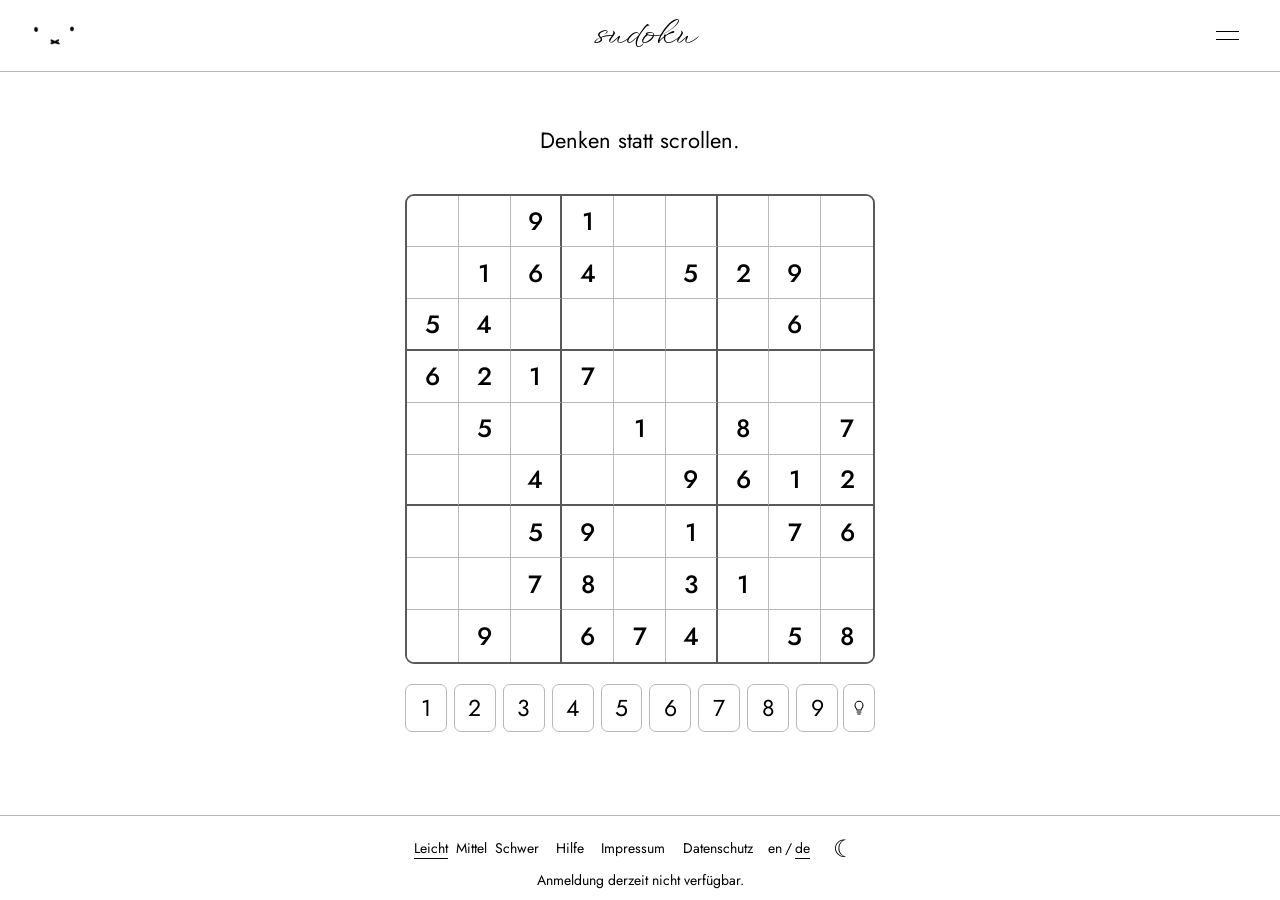
<file: index.html>
<!doctype html>
<html lang="de">
<head>
  <meta charset="UTF-8">
  <meta name="viewport" content="width=device-width, initial-scale=1">
  <meta name="theme-color" content="#fff">
  <meta name="description" content="Denken statt scrollen. Sudoku mit drei Schwierigkeitsstufen und automatischem Spielstand.">
  <link rel="icon" type="image/png" sizes="32x32" href="assets/miffy-32.png">
  <title>Sudoku · Denken statt scrollen</title>

  <!-- Gespeicherte Farben vor dem Laden anzeigen: verhindert ein kurzes Aufblitzen. -->
  <script>
    try {
      document.documentElement.lang = localStorage.getItem('sudoku-language') === 'en' ? 'en' : 'de';
      document.documentElement.dataset.palette = localStorage.getItem('sudoku-palette') || 'mono';
      document.documentElement.dataset.theme = localStorage.getItem('sudoku-theme') ||
        (matchMedia('(prefers-color-scheme: dark)').matches ? 'dark' : 'light');
    } catch {
      // Die Seite funktioniert auch, wenn der Browser das Speichern blockiert.
    }
  </script>
  <link rel="stylesheet" href="style.css?v=0.3">
  <script src="app.js?v=0.5" defer></script>
  <script src="account.js?v=0.5" data-publishable-key="pk_test_d2FybS1wYW5kYS00MjY1LmNsZXJrLmFjY291bnRzLmRldiQ" defer></script>
</head>
<body>
  <!-- Kopfzeile: Logo links, Schriftzug mittig, Einstellungen rechts. -->
  <header>
    <a class="brand" href="./" data-label="home" aria-label="Sudoku Startseite">
      <span class="brand-icon">
        <img class="logo-light" src="assets/logo-light.png" alt="Hannah">
        <img class="logo-dark" src="assets/logo-dark.png" alt="Hannah">
      </span>
      <span class="brand-wordmark">sudoku</span>
    </a>

    <div class="header-actions">
      <button id="menu-toggle" class="menu-toggle" aria-label="Menü öffnen"
        aria-expanded="false" aria-controls="navigation">
        <span></span>
        <span></span>
      </button>

      <nav id="navigation" class="navigation" data-label="settings" aria-label="Spieleinstellungen" hidden>
        <div class="nav-group">
          <span class="nav-label" data-text="language">Sprache</span>
          <div class="languages" role="group" data-label="language" aria-label="Sprache">
            <button data-language="de" lang="de">Deutsch</button>
            <button data-language="en" lang="en">English</button>
          </div>
        </div>
        <div class="nav-group">
          <span class="nav-label" data-text="colors">Farbtheme</span>
          <!-- Die Farbpunkte werden aus der Liste in app.js erstellt. -->
          <div id="palettes" class="palettes" data-label="colors" aria-label="Farbtheme">
            <button type="button" class="theme-toggle" aria-label="Dunkelmodus einschalten" aria-pressed="false">
              <span aria-hidden="true">☾</span>
            </button>
          </div>
        </div>

        <div class="nav-group">
          <span class="nav-label" data-text="difficulty">Schwierigkeit</span>
          <div class="levels" data-label="difficulty" aria-label="Schwierigkeitsgrad">
            <button data-text="easy" data-level="easy">Leicht</button>
            <button data-text="medium" data-level="medium">Mittel</button>
            <button data-text="hard" data-level="hard">Schwer</button>
          </div>
        </div>
        <div class="nav-group" id="account" hidden>
          <span class="nav-label" data-text="account">Konto</span>
          <button id="account-sign-in" data-text="accountSignIn" type="button">Anmelden</button>
          <button id="account-sign-up" data-text="accountSignUp" type="button">Konto erstellen</button>
          <div class="languages">
            <button id="account-save" data-text="accountSave" type="button">Speichern</button>
            <button id="account-load" data-text="accountLoad" type="button">Laden</button>
            <button id="account-sign-out" data-text="accountSignOut" type="button" hidden>Abmelden</button>
          </div>
          <button id="account-profile" type="button" data-text="accountManage" hidden>Konto verwalten</button>
          <p id="account-status" role="status"></p>
        </div>
        <div class="nav-group">
          <span class="nav-label" data-text="moreFromAshwite">Mehr von ashwite</span>
          <div class="languages creator-links">
            <a href="https://gitlab.com/ashwite">GitLab</a>
            <a href="https://github.com/ashwite">GitHub</a>
            <button type="button" disabled>Portfolio</button>
          </div>
        </div>
      </nav>
    </div>
  </header>

  <main>
    <section class="intro">
      <h1 data-text="headline">Denken statt scrollen.</h1>
    </section>
    <section class="game" data-label="game" aria-label="Sudoku-Spiel">
      <!-- JavaScript ergänzt hier die 81 Felder und die neun Zahlentasten. -->
      <div class="board-wrap">
        <div id="board" role="group" data-label="board" aria-label="Sudoku-Raster"></div>
      </div>
      <div class="number-row">
        <div id="numbers" data-label="numbers" aria-label="Zahlen eingeben"></div>
        <button id="hint-button" type="button" data-label="hint" aria-label="Hinweis">
          <svg viewBox="0 0 24 24" width="16" height="16" fill="none" stroke="currentColor" stroke-width="1.6" stroke-linecap="round" aria-hidden="true">
            <path d="M9 18h6m-5 3h4m-5-6c0-2-3-3-3-7a6 6 0 0 1 12 0c0 4-3 5-3 7z"/>
          </svg>
        </button>
      </div>
      <p id="hint-message" role="status"></p>
      <!-- Meldungen sind hörbar für Screenreader, aber nicht sichtbar. -->
      <p id="message" class="sr-only" role="status" aria-live="polite"></p>
    </section>
  </main>
  <footer class="site-footer">
    <div class="footer-links">
      <button id="footer-sign-in" type="button" data-text="accountSignIn" hidden>Anmelden</button>
      <button id="footer-profile" type="button" data-text="accountManage" hidden>Konto verwalten</button>
      <button id="footer-save" type="button" data-text="accountSave" hidden>Speichern</button>
      <button id="footer-load" type="button" data-text="accountLoad" hidden>Laden</button>
      <div class="levels footer-levels" role="group" data-label="difficulty" aria-label="Schwierigkeitsgrad">
        <button type="button" data-text="easy" data-level="easy">Leicht</button>
        <button type="button" data-text="medium" data-level="medium">Mittel</button>
        <button type="button" data-text="hard" data-level="hard">Schwer</button>
      </div>
      <nav aria-label="Hilfe und rechtliche Informationen" data-label="legalNav">
        <a href="hilfe.html" data-text="help">Hilfe</a>
        <a href="impressum.html" data-text="imprint">Impressum</a>
        <a href="datenschutz.html" data-text="privacy">Datenschutz</a>
      </nav>
    </div>
    <span id="footer-account-status" role="status"></span>
    <div class="footer-controls">
      <div class="languages footer-languages" role="group" data-label="language" aria-label="Sprache">
        <button type="button" data-language="en" lang="en" aria-label="English">en</button>
        <span aria-hidden="true">/</span>
        <button type="button" data-language="de" lang="de" aria-label="Deutsch">de</button>
      </div>
      <button id="theme" class="theme-toggle" aria-label="Dunkelmodus einschalten" aria-pressed="false">
        <span aria-hidden="true">☾</span>
      </button>
    </div>
  </footer>
</body>
</html>
</file>
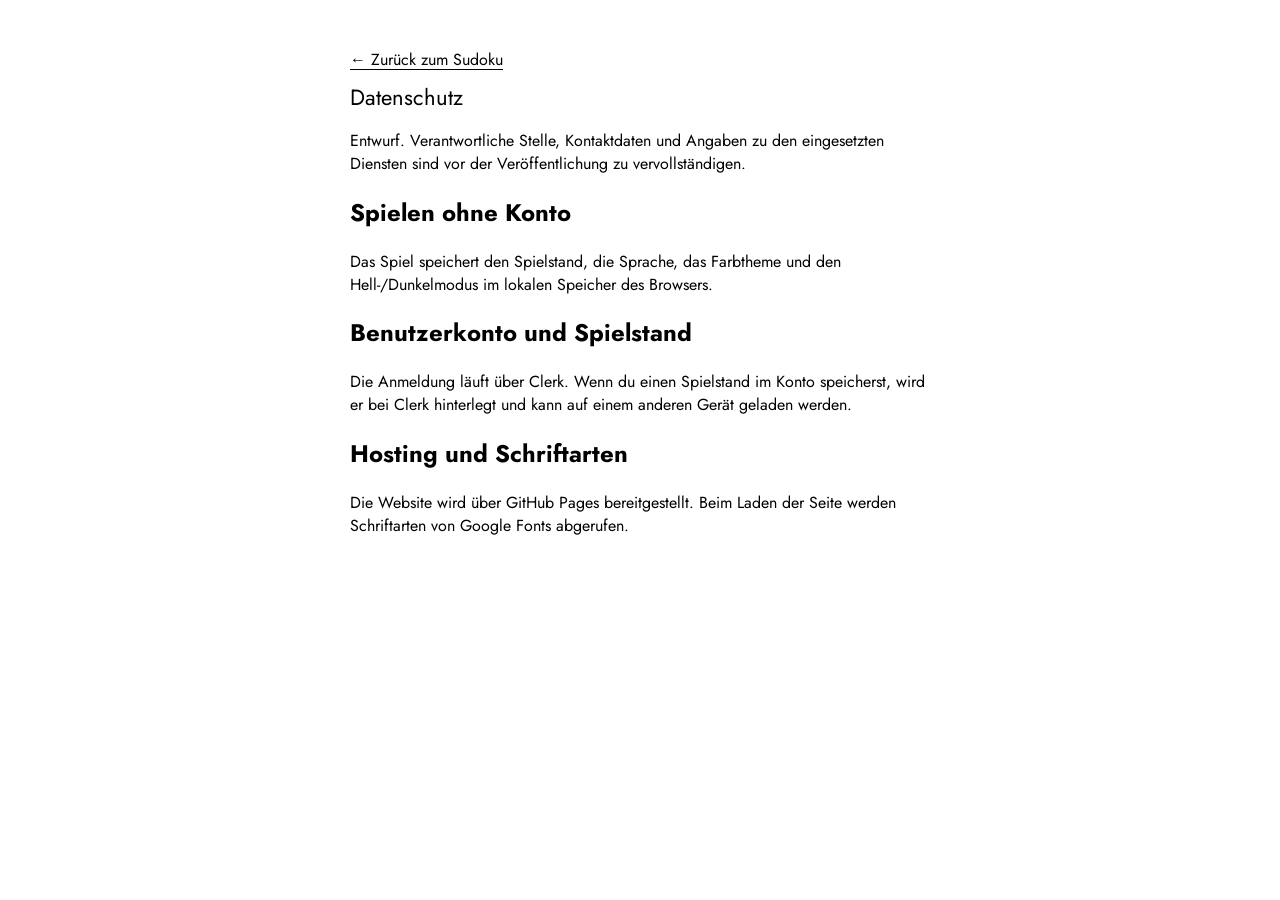
<file: datenschutz.html>
<!doctype html>
<html lang="de">
<head>
  <meta charset="UTF-8">
  <meta name="viewport" content="width=device-width, initial-scale=1">
  <link rel="icon" type="image/png" sizes="32x32" href="assets/miffy-32.png">
  <title>Datenschutz · Sudoku</title>
  <!-- Gespeicherte Farben vor dem Laden anzeigen: verhindert ein kurzes Aufblitzen. -->
  <script>
    try {
      document.documentElement.dataset.palette = localStorage.getItem('sudoku-palette') || 'mono';
      document.documentElement.dataset.theme = localStorage.getItem('sudoku-theme') ||
        (matchMedia('(prefers-color-scheme: dark)').matches ? 'dark' : 'light');
    } catch {
      // Die Seite funktioniert auch, wenn der Browser das Speichern blockiert.
    }
  </script>
  <link rel="stylesheet" href="style.css?v=0.3">
</head>
<body>
  <main class="legal-page">
    <a href="./">← Zurück zum Sudoku</a>
    <h1>Datenschutz</h1>
    <p>Entwurf. Verantwortliche Stelle, Kontaktdaten und Angaben zu den eingesetzten Diensten sind vor der Veröffentlichung zu vervollständigen.</p>
    <h2>Spielen ohne Konto</h2>
    <p>Das Spiel speichert den Spielstand, die Sprache, das Farbtheme und den Hell-/Dunkelmodus im lokalen Speicher des Browsers.</p>
    <h2>Benutzerkonto und Spielstand</h2>
    <p>Die Anmeldung läuft über Clerk. Wenn du einen Spielstand im Konto speicherst, wird er bei Clerk hinterlegt und kann auf einem anderen Gerät geladen werden.</p>
    <h2>Hosting und Schriftarten</h2>
    <p>Die Website wird über GitHub Pages bereitgestellt. Beim Laden der Seite werden Schriftarten von Google Fonts abgerufen.</p>
  </main>
</body>
</html>
</file>
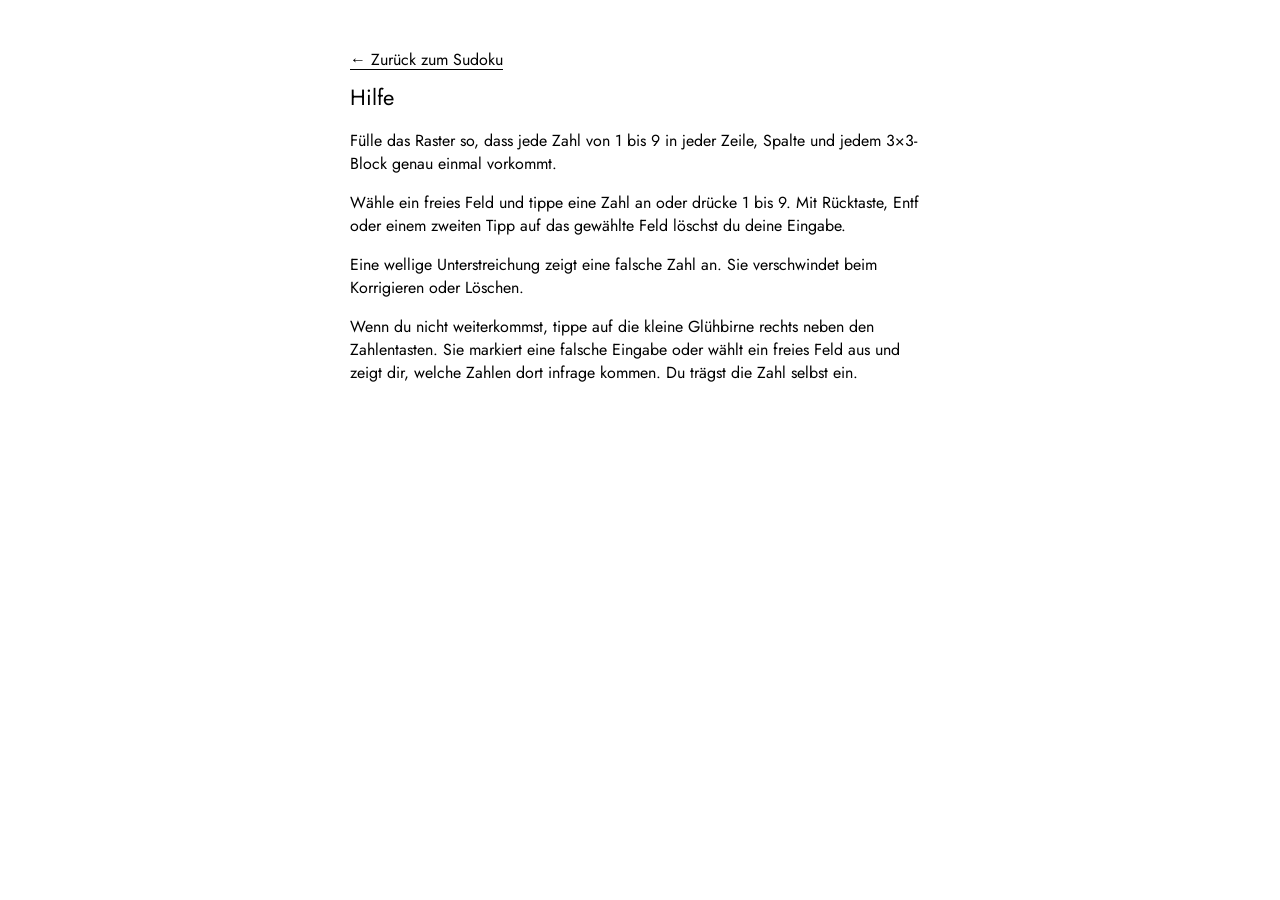
<file: hilfe.html>
<!doctype html>
<html lang="de">
<head>
  <meta charset="UTF-8">
  <meta name="viewport" content="width=device-width, initial-scale=1">
  <link rel="icon" type="image/png" sizes="32x32" href="assets/miffy-32.png">
  <title>Hilfe · Sudoku</title>
  <!-- Gespeicherte Farben vor dem Laden anzeigen: verhindert ein kurzes Aufblitzen. -->
  <script>
    try {
      document.documentElement.lang = localStorage.getItem('sudoku-language') === 'en' ? 'en' : 'de';
      if (document.documentElement.lang === 'en') document.title = 'Help · Sudoku';
      document.documentElement.dataset.palette = localStorage.getItem('sudoku-palette') || 'mono';
      document.documentElement.dataset.theme = localStorage.getItem('sudoku-theme') ||
        (matchMedia('(prefers-color-scheme: dark)').matches ? 'dark' : 'light');
    } catch {
      // Die Seite funktioniert auch, wenn der Browser das Speichern blockiert.
    }
  </script>
  <link rel="stylesheet" href="style.css?v=0.3">
</head>
<body>
  <main class="legal-page">
    <section class="help-de" lang="de">
      <a href="./">← Zurück zum Sudoku</a>
      <h1>Hilfe</h1>
      <p>Fülle das Raster so, dass jede Zahl von 1 bis 9 in jeder Zeile, Spalte und jedem 3×3-Block genau einmal vorkommt.</p>
      <p>Wähle ein freies Feld und tippe eine Zahl an oder drücke 1 bis 9. Mit Rücktaste, Entf oder einem zweiten Tipp auf das gewählte Feld löschst du deine Eingabe.</p>
      <p>Eine wellige Unterstreichung zeigt eine falsche Zahl an. Sie verschwindet beim Korrigieren oder Löschen.</p>
      <p>Wenn du nicht weiterkommst, tippe auf die kleine Glühbirne rechts neben den Zahlentasten. Sie markiert eine falsche Eingabe oder wählt ein freies Feld aus und zeigt dir, welche Zahlen dort infrage kommen. Du trägst die Zahl selbst ein.</p>
    </section>
    <section class="help-en" lang="en">
      <a href="./">← Back to Sudoku</a>
      <h1>Help</h1>
      <p>Fill the grid so that each number from 1 to 9 appears exactly once in every row, column and 3×3 box.</p>
      <p>Select an empty cell and tap a number or press 1 to 9. Press Backspace or Delete, or tap the selected cell again, to clear your entry.</p>
      <p>A wavy underline marks an incorrect number. It disappears when you correct or clear the entry.</p>
      <p>If you get stuck, tap the small light bulb to the right of the number buttons. It highlights an incorrect entry or selects an empty cell and shows which numbers could fit there. You enter the number yourself.</p>
    </section>
  </main>
</body>
</html>
</file>
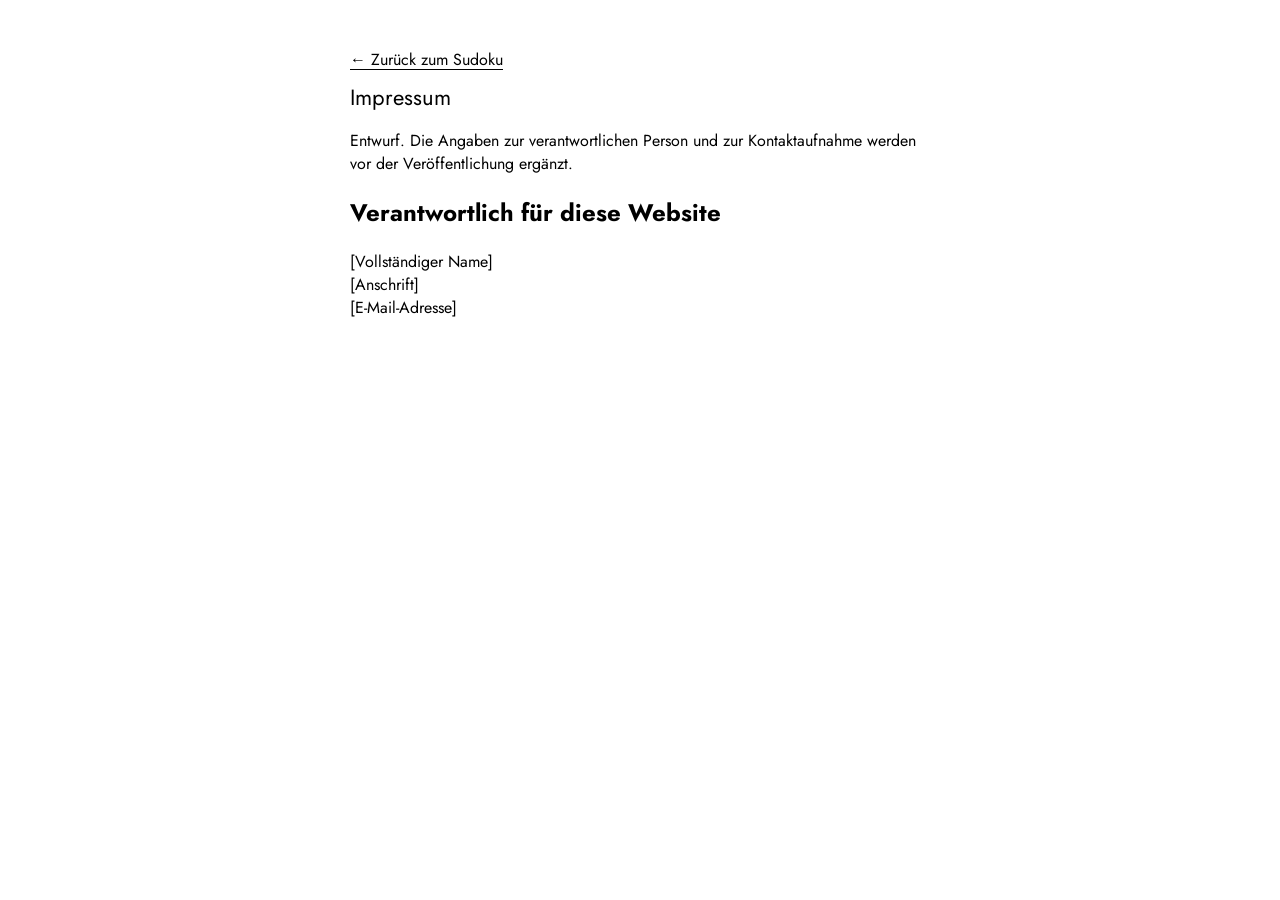
<file: impressum.html>
<!doctype html>
<html lang="de">
<head>
  <meta charset="UTF-8">
  <meta name="viewport" content="width=device-width, initial-scale=1">
  <link rel="icon" type="image/png" sizes="32x32" href="assets/miffy-32.png">
  <title>Impressum · Sudoku</title>
  <!-- Gespeicherte Farben vor dem Laden anzeigen: verhindert ein kurzes Aufblitzen. -->
  <script>
    try {
      document.documentElement.dataset.palette = localStorage.getItem('sudoku-palette') || 'mono';
      document.documentElement.dataset.theme = localStorage.getItem('sudoku-theme') ||
        (matchMedia('(prefers-color-scheme: dark)').matches ? 'dark' : 'light');
    } catch {
      // Die Seite funktioniert auch, wenn der Browser das Speichern blockiert.
    }
  </script>
  <link rel="stylesheet" href="style.css?v=0.3">
</head>
<body>
  <main class="legal-page">
    <a href="./">← Zurück zum Sudoku</a>
    <h1>Impressum</h1>
    <p>Entwurf. Die Angaben zur verantwortlichen Person und zur Kontaktaufnahme werden vor der Veröffentlichung ergänzt.</p>
    <h2>Verantwortlich für diese Website</h2>
    <p>[Vollständiger Name]<br>[Anschrift]<br>[E-Mail-Adresse]</p>
  </main>
</body>
</html>
</file>
<file: style.css>
@import url('https://fonts.googleapis.com/css2?family=WindSong:wght@400&family=Jost:wght@400;500;600&display=swap');

/* 1. Farbpaare: dunkel und hell gehören immer zu einem Theme. */
:root { --palette-dark: #000; --palette-light: #fff; }
html[data-palette="garden"] { --palette-dark: #141c14; --palette-light: #f6bdd7; }
html[data-palette="rose"] { --palette-dark: #3b090b; --palette-light: #fa5c5c; }
html[data-palette="pink"] { --palette-dark: #330c15; --palette-light: #ffe0f0; }
html[data-palette="blue"] { --palette-dark: #0a0f36; --palette-light: #7077a1; }
html[data-palette="green"] { --palette-dark: #0e2111; --palette-light: #dcefcf; }
html[data-palette="lavender"] { --palette-dark: #1a0e21; --palette-light: #ebe1ff; }
html[data-palette="sunshine"] { --palette-dark: #703a03; --palette-light: #fff0a6; }
html[data-palette="sand"] { --palette-dark: #261c12; --palette-light: #f0e2cc; }

/* Hell-/Dunkelmodus tauscht nur Hintergrund und Schriftfarbe. */
:root {
  color-scheme: light;
  --bg: var(--palette-light);
  --ink: var(--palette-dark);
  --line: color-mix(in srgb, var(--ink) 28%, var(--bg));
  --strong-line: color-mix(in srgb, var(--ink) 65%, var(--bg));
  --related: color-mix(in srgb, var(--ink) 6%, var(--bg));
  --same: color-mix(in srgb, var(--ink) 12%, var(--bg));
  --selected: color-mix(in srgb, var(--ink) 20%, var(--bg));
}
html[data-theme="dark"] {
  color-scheme: dark;
  --bg: var(--palette-dark);
  --ink: var(--palette-light);
}

/* 2. Grundgestaltung und Tastatur-Fokus. */
* { box-sizing: border-box; }
body { margin: 0; background: var(--bg); color: var(--ink); font-family: 'Jost', sans-serif; }
button { font: inherit; color: inherit; cursor: pointer; background: var(--bg); }
button, a { -webkit-tap-highlight-color: transparent; }
button:focus-visible, a:focus-visible { outline: 2px solid var(--ink); outline-offset: 3px; }

/* 3. Kopfzeile. Die hohe Ebene hält das Menü über den Animationen. */
header {
  position: relative;
  z-index: 50;
  display: flex;
  align-items: center;
  justify-content: space-between;
  width: 100%;
  max-width: 1320px;
  height: 72px;
  flex-shrink: 0;
  margin: 0 auto;
  padding: 0 32px;
  border-bottom: 1px solid var(--line);
}
.brand { display: inline-flex; align-items: center; color: var(--ink); text-decoration: none; }
.brand-icon { display: inline-flex; width: 44px; height: 27px; }
.brand-icon img { width: 100%; height: 100%; object-fit: contain; }
.logo-dark { display: none; }
html[data-theme="dark"] .logo-light { display: none; }
html[data-theme="dark"] .logo-dark { display: block; }
.brand-wordmark {
  position: absolute;
  top: 50%;
  left: 50%;
  transform: translate(-50%, -50%);
  font: 400 34px 'WindSong', cursive;
  white-space: nowrap;
}
.header-actions { position: relative; }
.menu-toggle {
  display: flex;
  flex-direction: column;
  align-items: center;
  justify-content: center;
  gap: 7px;
  width: 42px;
  height: 42px;
  padding: 0;
  border: 0;
  background: transparent;
}
.menu-toggle span { width: 23px; height: 1px; background: var(--ink); transition: transform .18s; }
.menu-toggle[aria-expanded="true"] span:first-child { transform: translateY(4px) rotate(45deg); }
.menu-toggle[aria-expanded="true"] span:last-child { transform: translateY(-4px) rotate(-45deg); }

/* 4. Ausklappbare Navigation mit Farbpunkten. */
.navigation {
  position: absolute;
  top: 51px;
  right: 0;
  z-index: 20;
  width: 280px;
  max-height: calc(100dvh - 90px);
  overflow-y: auto;
  padding: 24px;
  border: 1px solid var(--line);
  border-radius: 9px;
  background: var(--bg);
  box-shadow: 0 12px 30px #00000018;
}
.navigation[hidden],
#account button[hidden],
#account[hidden] { display: none; }
#account { gap: 8px; }
#account .nav-label { margin-bottom: 4px; }
#account button:disabled { opacity: .55; cursor: wait; }
#account-status { margin: 0; font-size: 14px; }
#footer-account-status:empty, #account-status:empty { display: none; }
.nav-group { display: flex; flex-direction: column; align-items: flex-start; gap: 13px; }
.nav-group + .nav-group { margin-top: 24px; padding-top: 22px; border-top: 1px solid var(--line); }
.nav-label { font-size: 12px; letter-spacing: 1.3px; text-transform: uppercase; }
.theme-toggle { display: grid; place-items: center; width: 44px; height: 44px; padding: 0; border: 0; font-size: 24px; }
.levels { display: flex; justify-content: space-between; gap: 8px; width: 100%; }
.levels button { padding: 8px 6px; border: 0; font-size: 15px; }
.levels .active { text-decoration: underline; text-underline-offset: 5px; }
.palettes { display: flex; flex-wrap: wrap; gap: 12px; }
.palettes .theme-toggle { width: 36px; height: 36px; font-size: 22px; }
.palette-choice {
  display: flex;
  align-items: center;
  justify-content: center;
  width: 36px;
  height: 36px;
  padding: 4px;
  border: 1px solid transparent;
  border-radius: 50%;
}
.palette-choice[aria-pressed="true"] { border-color: var(--ink); }
.palette-choice:hover { outline: 1px solid var(--line); }
.palette-swatch { width: 26px; height: 26px; border: 1px solid var(--line); border-radius: 50%; background: var(--swatch-light); }
html[data-theme="dark"] .palette-swatch { background: var(--swatch-dark); }

/* 5. Spielfläche: 9 Spalten, dickere Linien trennen die 3×3-Blöcke. */
main {
  position: relative;
  z-index: 0;
  display: flex;
  flex-direction: column;
  align-items: center;
  gap: 34px;
  width: 100%;
  max-width: 650px;
  margin: 42px auto 65px;
  padding: 0 30px;
}
.intro { width: 100%; text-align: center; }
h1 { margin: 12px 0 4px; font-size: 22px; line-height: 1.35; font-weight: 400; }
.game { width: 100%; max-width: 470px; }
.board-wrap { overflow: hidden; border: 2px solid var(--strong-line); border-radius: 9px; }
#board { display: grid; grid-template-columns: repeat(9, 1fr); background: var(--bg); }
.cell {
  aspect-ratio: 1;
  padding: 0;
  border: 0;
  border-right: 1px solid var(--line);
  border-bottom: 1px solid var(--line);
  background: transparent;
  font-size: 25px;
  font-weight: 400;
}
.cell.given { font-weight: 500; }
.cell.incorrect { text-decoration: underline wavy; text-underline-offset: 3px; }
.cell:nth-child(3n) { border-right: 2px solid var(--strong-line); }
.cell:nth-child(9n) { border-right: 0; }
.cell:nth-child(n+19):nth-child(-n+27),
.cell:nth-child(n+46):nth-child(-n+54) { border-bottom: 2px solid var(--strong-line); }
.cell:nth-child(n+73) { border-bottom: 0; }
.cell.related { background: var(--related); }
.cell.same { background: var(--same); }
.cell.selected { background: var(--selected); box-shadow: inset 0 0 0 2px var(--ink); }
#numbers { display: grid; grid-template-columns: repeat(9, minmax(0, 1fr)); gap: 7px; }
#numbers button, #hint-button { height: 48px; border: 1px solid var(--line); border-radius: 7px; }
#numbers button { padding-inline: 0; font-size: 23px; }
#numbers button:hover, #hint-button:enabled:hover { outline: 1px solid var(--ink); outline-offset: -1px; }

/* Meldungen bleiben für Screenreader erreichbar, ohne sichtbare Begleittexte. */
.sr-only {
  position: absolute;
  width: 1px;
  height: 1px;
  padding: 0;
  margin: -1px;
  overflow: hidden;
  clip: rect(0, 0, 0, 0);
  white-space: nowrap;
  border: 0;
}

/* 6. Kleine Bildschirme: schmalere Abstände und kleinere Zahlen. */
@media (max-width: 700px) {
  header { height: 64px; padding: 0 20px; }
  .brand-wordmark { font-size: 31px; }
  .navigation { top: 47px; width: 260px; }
  main { max-width: 510px; gap: 25px; margin: 25px auto 30px; padding: 0 20px; }
  .intro { text-align: left; }
  h1 { font-size: 20px; margin: 8px 0 0; }
  .cell { font-size: 22px; }
  #numbers { gap: 5px; }
  #numbers button, #hint-button { height: 44px; }
  #numbers button { font-size: 21px; }
}

/* 7. Animationen nur aktivieren, wenn keine reduzierte Bewegung gewünscht ist. */
@media (prefers-reduced-motion: no-preference) {
  header { animation: header-arrive .65s ease-out both; }
  .intro { animation: content-arrive .8s cubic-bezier(.2,.7,.3,1) .12s both; }
  .scroll-reveal { opacity: 0; transform: translateY(24px); transition: opacity .8s ease, transform .8s cubic-bezier(.2,.7,.3,1); }
  .scroll-reveal.is-visible { opacity: 1; transform: translateY(0); }
  .navigation:not([hidden]) { animation: nav-arrive .22s ease-out both; transform-origin: top right; }
  #numbers button { transition: transform .18s ease; }
  #numbers button:active { transform: scale(.92); }
}
@keyframes header-arrive {
  from { opacity: 0; transform: translateY(-10px); }
  to { opacity: 1; transform: translateY(0); }
}
@keyframes content-arrive {
  from { opacity: 0; transform: translateY(15px); }
  to { opacity: 1; transform: translateY(0); }
}
@keyframes nav-arrive {
  from { opacity: 0; transform: translateY(-7px) scale(.98); }
  to { opacity: 1; transform: translateY(0) scale(1); }
}

/* Sprachwahl: die aktive Sprache wird wie die Schwierigkeit unterstrichen. */
.languages { display: flex; gap: 20px; }
.languages button,
.creator-links a,
#account button { padding: 8px 0; border: 0; font-size: 15px; }
.languages button[aria-pressed="true"] { text-decoration: underline; text-underline-offset: 5px; }

.creator-links { flex-wrap: wrap; }
.creator-links a { color: inherit; text-decoration: none; }
.creator-links a:hover { text-decoration: underline; text-underline-offset: 5px; }
.creator-links button:disabled { opacity: .55; cursor: default; }

body { min-height: 100dvh; display: flex; flex-direction: column; }
.site-footer {
  display: grid;
  grid-template-columns: auto auto;
  justify-content: center;
  align-items: center;
  column-gap: min(1.2vw, 16px);
  margin-top: auto;
  padding: 10px min(2vw, 40px);
  border-top: 1px solid var(--line);
  font-size: min(2.4vw, 14px);
}
.footer-links, .site-footer nav {
  display: flex;
  align-items: center;
  gap: min(1.35vw, 20px);
  white-space: nowrap;
}
.footer-links > button { border: 0; padding: 8px 0; }
.footer-levels { width: auto; gap: min(1vw, 8px); }
.site-footer a { color: inherit; text-decoration: none; }
.legal-page a { color: inherit; text-underline-offset: 4px; }
.footer-controls { grid-column: 2; grid-row: 1; display: flex; align-items: center; gap: min(1vw, 12px); }
.footer-languages { align-items: center; gap: min(.4vw, 3px); }
.footer-languages button, .footer-levels button { min-height: 44px; padding-inline: 0; font-size: inherit; }
.site-footer .theme-toggle { width: min(7vw, 44px); font-size: min(4vw, 24px); }
#footer-account-status { grid-column: 1 / -1; grid-row: 2; text-align: center; }
.legal-page {
  display: block;
  width: min(640px, calc(100% - 32px));
  margin: 48px auto;
}

html:lang(de) .help-en,
html:lang(en) .help-de { display: none; }

.number-row { display: grid; grid-template-columns: minmax(0, 1fr) auto; align-items: center; gap: 5px; margin-top: 20px; }
#hint-button { display: grid; place-items: center; width: 32px; padding: 0; }
#hint-button:disabled { opacity: .55; cursor: default; }
#hint-message { margin: 8px 0 0; font-size: 14px; text-align: center; }
#hint-message:empty { margin: 0; }
</file>
